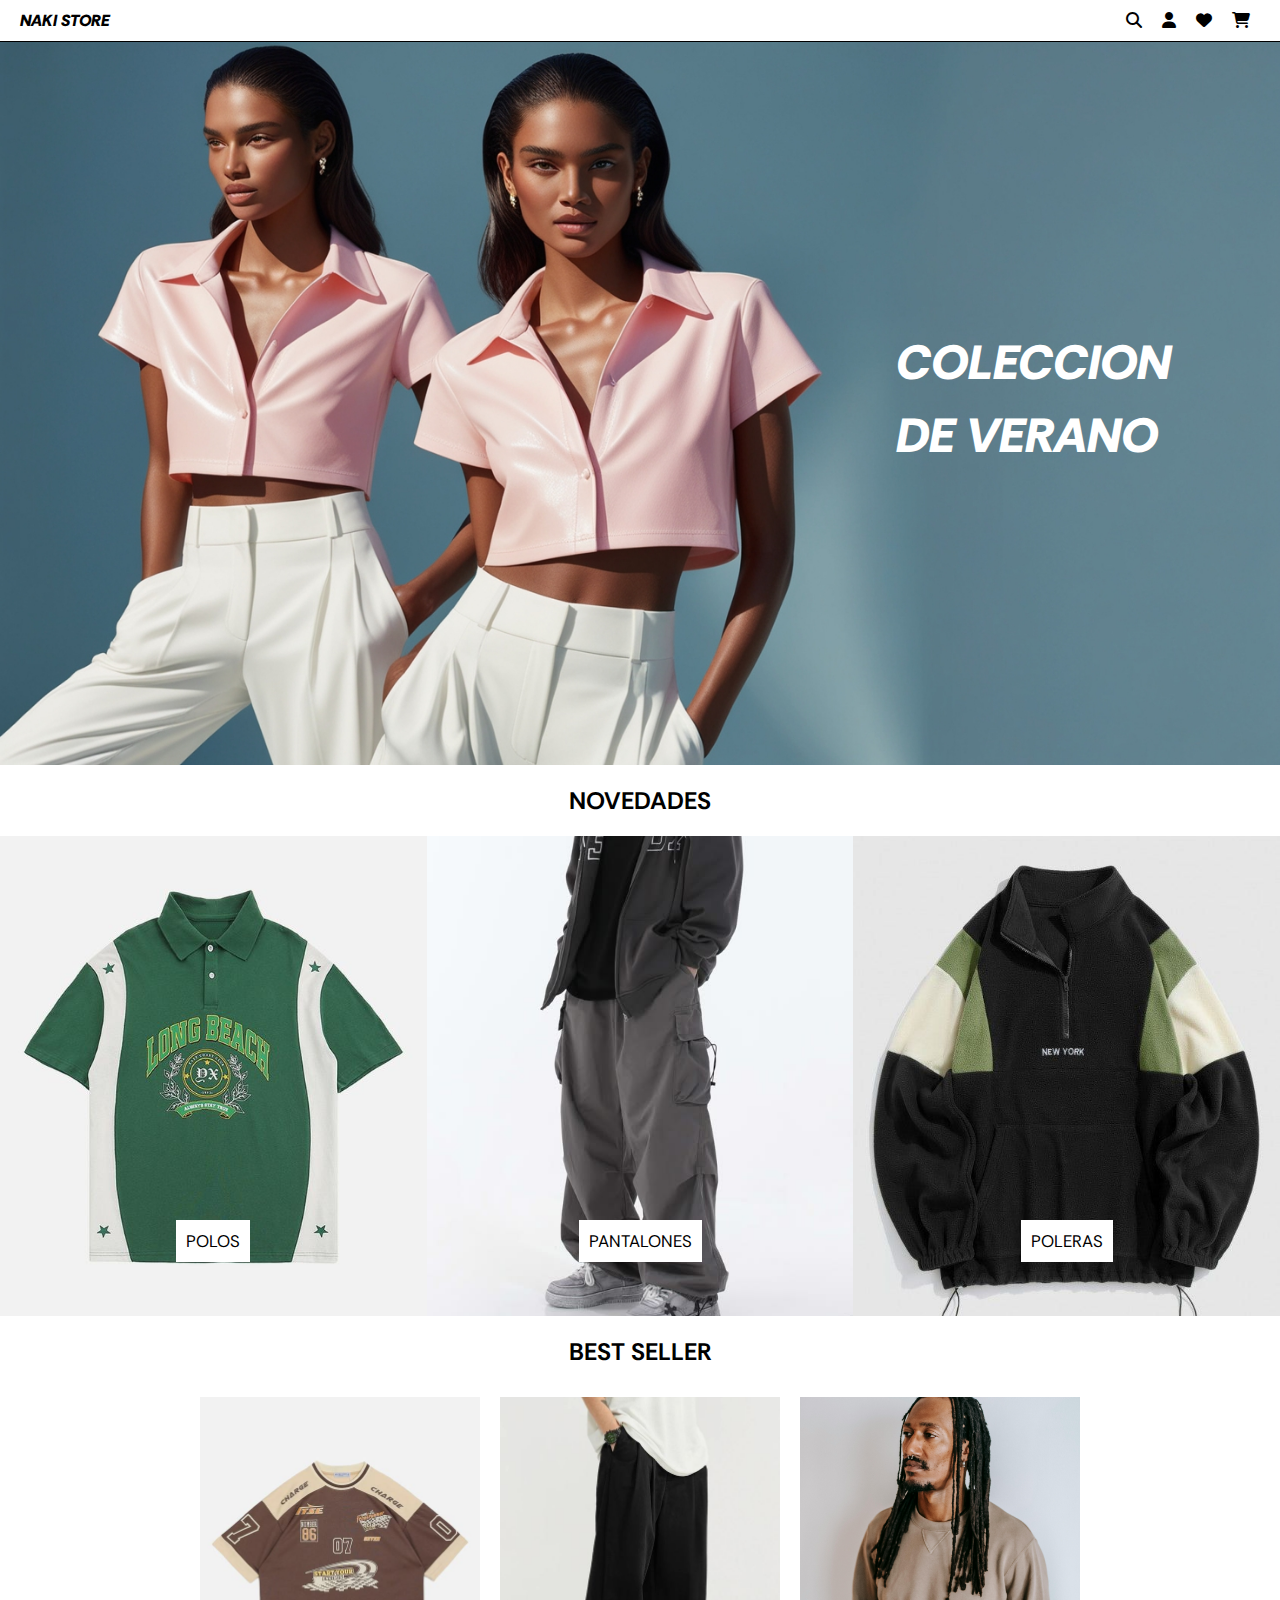
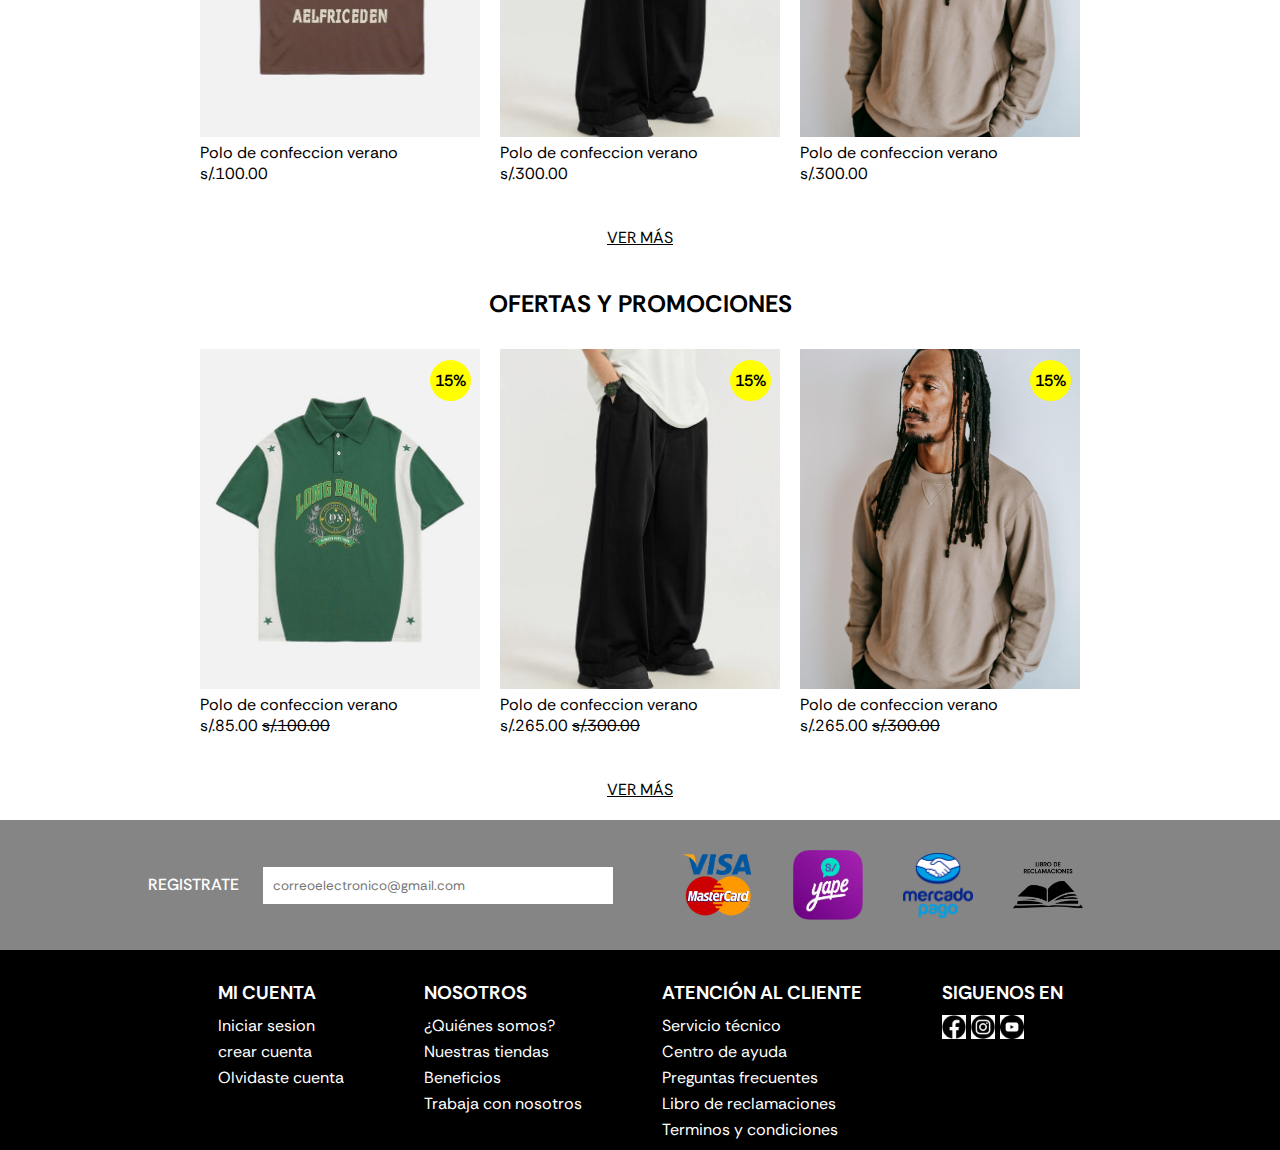
<file: paginas/index.html>
<!DOCTYPE html>
<html lang="en">
<head>
    <meta charset="UTF-8">
    <meta name="viewport" content="width=device-width, initial-scale=1.0">
    <title>NAKI STORE</title>
    <link rel="stylesheet" href="../css/index.css">
    <link rel="stylesheet" href="https://cdnjs.cloudflare.com/ajax/libs/font-awesome/6.6.0/css/all.min.css">
    <link rel="preconnect" href="https://fonts.googleapis.com">
    <link rel="preconnect" href="https://fonts.gstatic.com" crossorigin>
    <link href="https://fonts.googleapis.com/css2?family=Rethink+Sans:ital,wght@0,400..800;1,400..800&display=swap" rel="stylesheet">
</head>
<body>
    <header>
        <nav>
            <div class="logo">
                <h1>NAKI STORE</h1>
            </div>
            <div class="iconos-header">
                <a class="icono" id="buscar" href="#"><i class="fa-solid fa-magnifying-glass"></i></a>
                <a href="login.html"><i class="fa-solid fa-user"></i></a>
                <a href="#"><i class="fa-solid fa-heart"></i></a>
                <a href="carrito-compras.html"><i class="fa-solid fa-cart-shopping"></i></a>
            </div>
        </nav>
        <div class="buscador">
            <input type="text" placeholder="Buscar">
        </div>
    </header>
    <section>
        <div class="banner">
            <div class="imagen-banner">
                <img src="../imagenes/Modelo_fondo_azul.jpg" alt="">
            </div>
            <div class="titulo-banner">
                <span class="primera-linea">COLECCION</span>
                <span class="segunda-linea">DE VERANO</span>
            </div>
        </div>
    </section>
    <main>
        <div class="contenedor-novedades">
            <h2 class="titulo-novedades">NOVEDADES</h2>
            <div class="coleccion-novedades">
                <div class="imagen-novedades">
                    <img src="../imagenes/poloVerde.jpg" alt="polo de color negro">
                    <a href="polos.html">POLOS</a>
                </div>
                <div class="imagen-novedades">
                    <img src="../imagenes/pantalones gris.jpg" alt="polo de color negro">
                    <a href="pantalones.html">PANTALONES</a>
                </div>
                <div class="imagen-novedades">
                    <img src="../imagenes/poleraNegraVerde.jpg" alt="polo de color negro">
                    <a href="poleras.html">POLERAS</a>
                </div>
            </div>
        </div>
        <div class="contenedor-bestseller">
            <h2 class="titulo-bestseller">BEST SELLER</h2>
            <div class="carrusel-bestseller">
                <div class="coleccion-bestseller">
                    <div class="tarjeta-bestseller">
                        <img src="../imagenes/polocafe.jpg" alt="polo de color negro">
                        <div class="contenido">
                            <p>Polo de confeccion verano</p>
                            <p>s/.100.00 </p>
                            <div class="color"></div>
                            <div class="color"></div>
                            <div class="color"></div>
                        </div>
                    </div>
                    <div class="tarjeta-bestseller">
                        <img src="../imagenes/pantalones.jpg" alt="polo de color negro">
                        <div class="contenido">
                            <p>Polo de confeccion verano</p>
                            <p>s/.300.00 </p>
                            <div class="color"></div>
                            <div class="color"></div>
                            <div class="color"></div>
                        </div>
                    </div>
                    <div class="tarjeta-bestseller">
                        <img src="../imagenes/polera.jpg" alt="polo de color negro">
                        <div class="contenido">
                            <p>Polo de confeccion verano</p>
                            <p>s/.300.00 </p>
                            <div class="color"></div>
                            <div class="color"></div>
                            <div class="color"></div>
                        </div>
                    </div>
                </div>
            </div>
            <a class="ver-mas" href="#">VER MÁS</a>
        </div>
        <div class="contenedor-ofertas">
            <h2 class="titulo-ofertas">OFERTAS Y PROMOCIONES</h2>
            <div class="carrusel-ofertas">
                <div class="coleccion-ofertas">
                    <div class="tarjeta-ofertas">
                        <img src="../imagenes/polo2.jpg" alt="polo de color negro">
                        <div class="contenido">
                            <p>Polo de confeccion verano</p>
                            <p>s/.85.00 <s>s/.100.00</s></p>
                            <div class="color"></div>
                            <div class="color"></div>
                            <div class="color"></div>
                        </div>
                        <div class="descuento">15%</div>
                    </div>
                    <div class="tarjeta-ofertas">
                        <img src="../imagenes/pantalones.jpg" alt="polo de color negro">
                        <div class="contenido">
                            <p>Polo de confeccion verano</p>
                            <p>s/.265.00 <s>s/.300.00</s></p>
                            <div class="color"></div>
                            <div class="color"></div>
                            <div class="color"></div>
                        </div>
                        <div class="descuento">15%</div>
                    </div>
                    <div class="tarjeta-ofertas">
                        <img src="../imagenes/polera.jpg" alt="polo de color negro">
                        <div class="contenido">
                            <p>Polo de confeccion verano</p>
                            <p>s/.265.00 <s>s/.300.00</s></p>
                            <div class="color"></div>
                            <div class="color"></div>
                            <div class="color"></div>
                        </div>
                        <div class="descuento">15%</div>
                    </div>
                </div>
            </div>
            <a class="ver-mas" href="#">VER MÁS</a>
        </div>
        <div class="contenedor-registro">
            <div class="registro">
                <span>REGISTRATE</span>
                <input type="text" placeholder="correoelectronico@gmail.com">
            </div>
            <div class="metodos-pago">
                <img src="../imagenes/visa.png" alt="logo de yape">
                <img src="../imagenes/yape.webp" alt="logo de yape">
                <img src="../imagenes/mercadopago.png" alt="logo de yape">
                <img src="../imagenes/LIBRO-RECLAMACIONES-negro.png" alt="logo de yape">
            </div>
        </div>
    </main>
        
    <footer>
        <div class="lista">
            <h3>MI CUENTA</h3>
            <ul>
                <li><a href="">Iniciar sesion</a></li>
                <li><a href="">crear cuenta</a></li>
                <li><a href="">Olvidaste cuenta</a></li>
            </ul>
        </div>
        <div class="lista">
            <h3>NOSOTROS</h3>
            <ul>
                <li class="item-lista"><a href="#">¿Quiénes somos?</a></li>
                <li class="item-lista"><a href="#">Nuestras tiendas</a></li>
                <li class="item-lista"><a href="#">Beneficios</a></li>
                <li class="item-lista"><a href="#">Trabaja con nosotros</a></li>
            </ul>
        </div>
        <div class="lista">
            <h3>ATENCIÓN AL CLIENTE</h3>
            <ul>
                <li class="item-lista"><a href="#">Servicio técnico</a></li>
                <li class="item-lista"><a href="#">Centro de ayuda</a></li>
                <li class="item-lista"><a href="#">Preguntas frecuentes</a></li>
                <li class="item-lista"><a href="#">Libro de reclamaciones</a></li>
                <li class="item-lista"><a href="#">Terminos y condiciones</a></li>
            </ul>
        </div>
        <div class="lista">
            <h3>SIGUENOS EN</h3>
            <ul class="redes-sociales">
                <li class="item-lista"><a href="#"><img src="../imagenes/facebook.png" alt="logo de facebook"></a></li>
                <li class="item-lista"><a href="#"><img src="../imagenes/instagram.png" alt="logo de instagram"></a></li>
                <li class="item-lista"><a href="#"><img src="../imagenes/youtube.png" alt="logo de youtube"></a></li>
            </ul>
        </div>
    </footer>
<script src="index.js"></script>
</body>
</html>
</file>
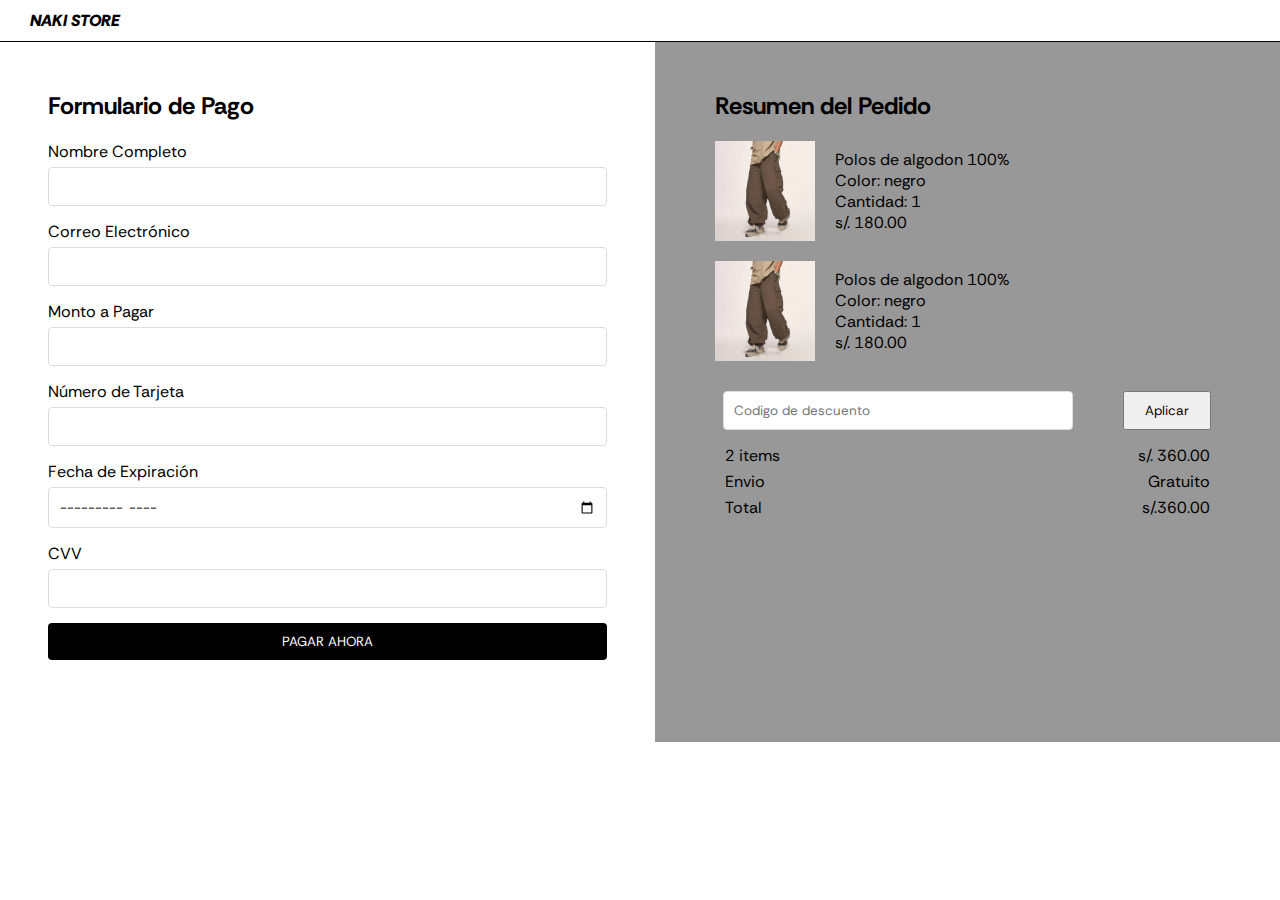
<file: paginas/carrito-compras.html>
<!DOCTYPE html>
<html lang="es">
<head>
    <meta charset="UTF-8">
    <meta name="viewport" content="width=device-width, initial-scale=1.0">
    <link rel="stylesheet" href="../css/carritocompras.css">
    <link rel="preconnect" href="https://fonts.googleapis.com">
    <link rel="preconnect" href="https://fonts.gstatic.com" crossorigin>
    <link href="https://fonts.googleapis.com/css2?family=Rethink+Sans:ital,wght@0,400..800;1,400..800&display=swap" rel="stylesheet">
    <title>Formulario de Pago </title>
</head>
<body>
    <header>
        <nav>
            <div class="logo">
                <h1><a href="index.html">NAKI STORE</a></h1>
            </div>
        </nav>
    </header>
    <div class="formulario">
        <div class="container">
            <h2>Formulario de Pago</h2>
            <form id="payment-form">
                <div class="form-group">
                    <label for="nombre">Nombre Completo</label>
                    <input type="text" id="nombre" name="nombre" required>
                </div>
                <div class="form-group">
                    <label for="email">Correo Electrónico</label>
                    <input type="email" id="email" name="email" required>
                </div>
                <div class="form-group">
                    <label for="monto">Monto a Pagar</label>
                    <input type="number" id="monto" name="monto" required>
                </div>
                <div class="form-group">
                    <label for="tarjeta">Número de Tarjeta</label>
                    <input type="text" id="tarjeta" name="tarjeta" required>
                </div>
                <div class="form-group">
                    <label for="fecha-expiracion">Fecha de Expiración</label>
                    <input type="month" id="fecha-expiracion" name="fecha-expiracion" required>
                </div>
                <div class="form-group">
                    <label for="cvv">CVV</label>
                    <input type="text" id="cvv" name="cvv" required>
                </div>
                <button type="submit" class="btn">PAGAR AHORA</button>
            </form>
        </div>
        <div class="resumen-pedido">
            <h2>Resumen del Pedido</h2>
            <div class="pedido">
                <img src="../imagenes/pantalonCafe.jpg" alt="polo">
                <div class="contenido">
                    <p>Polos de algodon 100%</p>
                    <p>Color: negro</p>
                    <p>Cantidad: 1</p>
                    <p>s/. 180.00</p>
                </div>
            </div>
            <div class="pedido">
                <img src="../imagenes/pantalonCafe.jpg" alt="polo">
                <div class="contenido">
                    <p>Polos de algodon 100%</p>
                    <p>Color: negro</p>
                    <p>Cantidad: 1</p>
                    <p>s/. 180.00</p>
                </div>
            </div>
            <div class="codigo-descuento">
                <input type="text" placeholder="Codigo de descuento">
                <button>Aplicar</button>
            </div>
            <div class="monto">
                <p>2 items</p>
                <p>s/. 360.00</p>
            </div>
            <div class="envio">
                <p>Envio</p>
                <p>Gratuito</p>
            </div>
            <div class="total">
                <p>Total</p>
                <p>s/.360.00</p>
            </div>
        </div>
    </div>
</body>
</html>
</file>
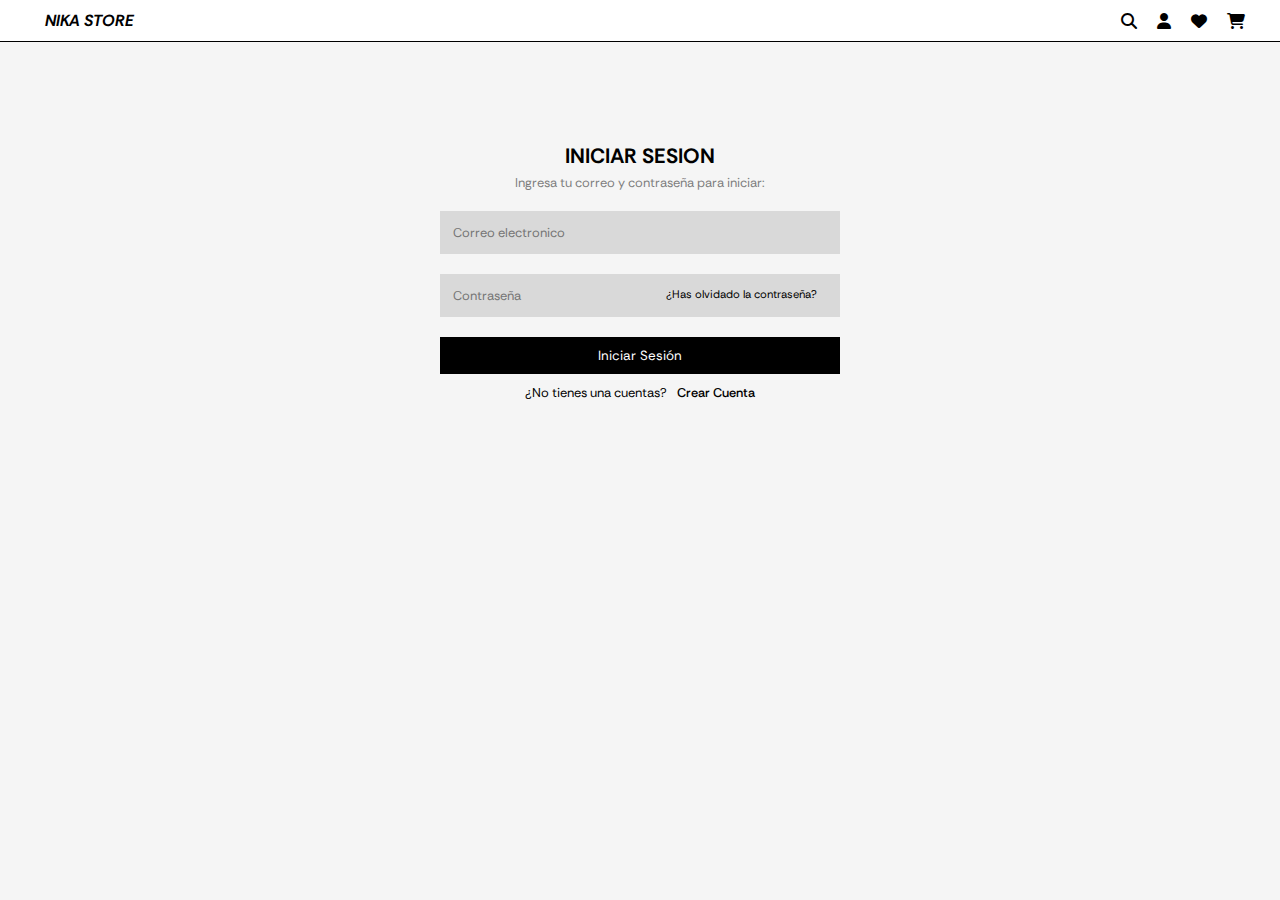
<file: paginas/login.html>
<!DOCTYPE html>
<html lang="en">
<head>
    <meta charset="UTF-8">
    <meta name="viewport" content="width=device-width, initial-scale=1.0">
    <title>Iniciar Sesion</title>
    <link rel="stylesheet" href="../css/login.css">
    <link rel="stylesheet" href="https://cdnjs.cloudflare.com/ajax/libs/font-awesome/6.6.0/css/all.min.css">
    <link rel="preconnect" href="https://fonts.googleapis.com">
    <link rel="preconnect" href="https://fonts.gstatic.com" crossorigin>
    <link href="https://fonts.googleapis.com/css2?family=Rethink+Sans:ital,wght@0,400..800;1,400..800&display=swap" rel="stylesheet">
</head>
</head>
<body>
    <header>
        <div class="navegacion">
            <div class="logo">
                <span id="logo_naki"><h1><a href="index.html">NIKA STORE</a></h1></span>
            </div>
            <div class="contenedor-iconos">
                <div class="icono">
                    <a href="#"><i class="fa-solid fa-magnifying-glass"></i></i></a>
                </div>
                <div class="icono">
                    <a href="login.html"><i class="fa-solid fa-user"></i></a>
                </div>
                <div class="icono">
                    <a href="#"><i class="fa-solid fa-heart"></i></a>
                </div>
                <div class="icono">
                    <a href="carrito-compras.html"><i class="fa-solid fa-cart-shopping"></i></a>
                </div>
            </div>
        </div>
    </header>
    <form action="#" class="formulario">
        <p class="primera-linea">INICIAR SESION</p>
        <p class="segunda-linea">Ingresa tu correo y contraseña para iniciar:</p>
        <div class="correo">
            <input type="text" placeholder="Correo electronico">
        </div>
        <div class="contrasena">
            <input type="password" placeholder="Contraseña">
            <p class="contrasena-olvidada"><a href="#">¿Has olvidado la contraseña?</a></p>
        </div>
        <div class="boton-iniciar-sesion">
            <button>Iniciar Sesión</button>
        </div>
        <di class="crear-cuenta">
            <span>¿No tienes una cuentas?<a href="#">Crear Cuenta</a></span>
        </di>
    </form>
</body>
</html>
</file>
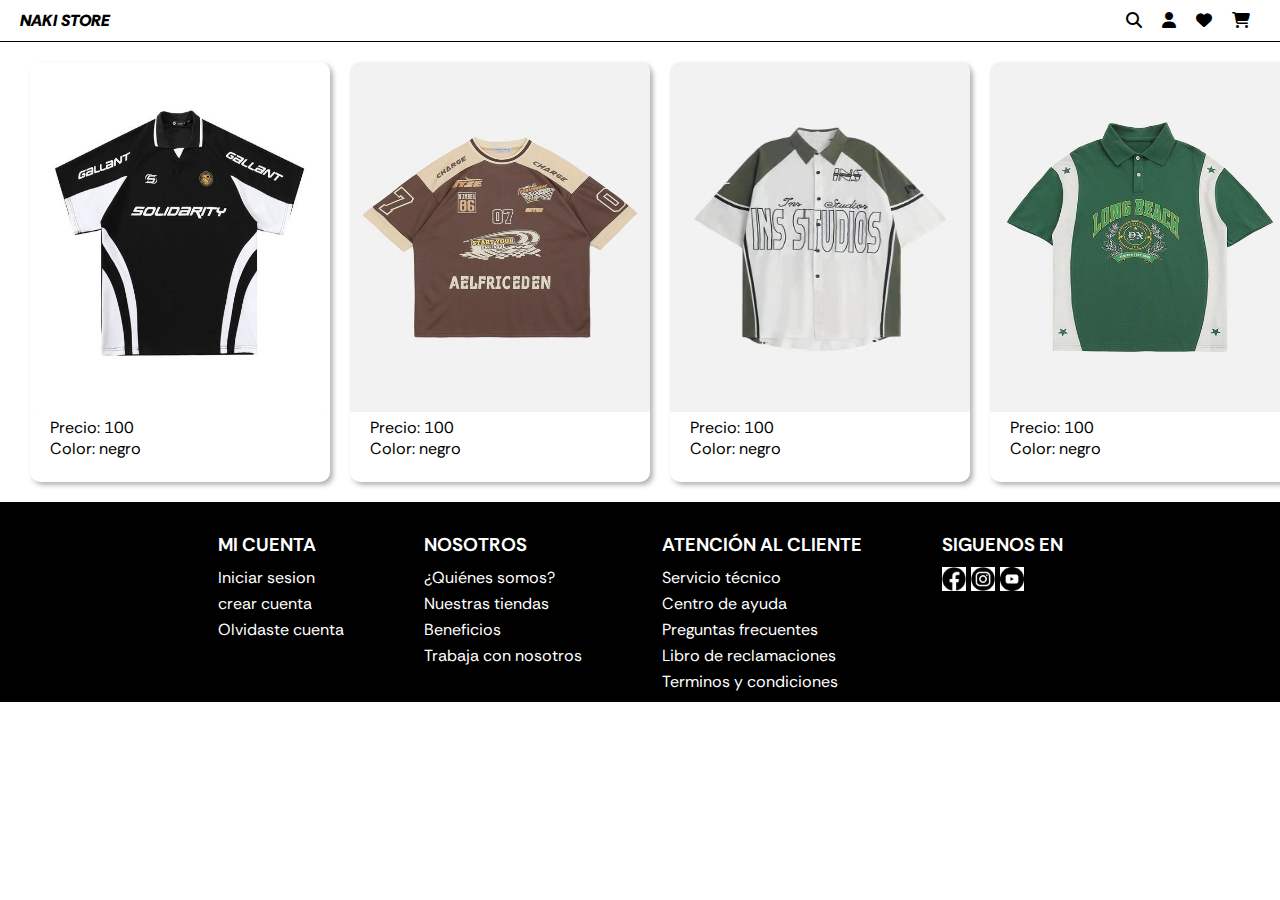
<file: paginas/pantalones.html>
<!DOCTYPE html>
<html lang="en">
<head>
    <meta charset="UTF-8">
    <meta name="viewport" content="width=device-width, initial-scale=1.0">
    <title>pantalones</title>
    <link rel="stylesheet" href="../css/pantalones.css">
    <link rel="stylesheet" href="https://cdnjs.cloudflare.com/ajax/libs/font-awesome/6.6.0/css/all.min.css">
    <link rel="preconnect" href="https://fonts.googleapis.com">
    <link rel="preconnect" href="https://fonts.gstatic.com" crossorigin>
    <link href="https://fonts.googleapis.com/css2?family=Rethink+Sans:ital,wght@0,400..800;1,400..800&display=swap" rel="stylesheet">
</head>
<body>
    <header>
        <nav>
            <div class="logo">
                <h1>NAKI STORE</h1>
            </div>
            <div class="iconos-header">
                <a class="icono" id="buscar" href="#"><i class="fa-solid fa-magnifying-glass"></i></a>
                <a href="login.html"><i class="fa-solid fa-user"></i></a>
                <a href="#"><i class="fa-solid fa-heart"></i></a>
                <a href="carrito-compras.html"><i class="fa-solid fa-cart-shopping"></i></a>
            </div>
        </nav>
        <div class="buscador">
            <input type="text" placeholder="Buscar">
        </div>
    </header>
    <main id="contenedor">
        
    </main>
    <footer>
        <div class="lista">
            <h3>MI CUENTA</h3>
            <ul>
                <li><a href="">Iniciar sesion</a></li>
                <li><a href="">crear cuenta</a></li>
                <li><a href="">Olvidaste cuenta</a></li>
            </ul>
        </div>
        <div class="lista">
            <h3>NOSOTROS</h3>
            <ul>
                <li class="item-lista"><a href="#">¿Quiénes somos?</a></li>
                <li class="item-lista"><a href="#">Nuestras tiendas</a></li>
                <li class="item-lista"><a href="#">Beneficios</a></li>
                <li class="item-lista"><a href="#">Trabaja con nosotros</a></li>
            </ul>
        </div>
        <div class="lista">
            <h3>ATENCIÓN AL CLIENTE</h3>
            <ul>
                <li class="item-lista"><a href="#">Servicio técnico</a></li>
                <li class="item-lista"><a href="#">Centro de ayuda</a></li>
                <li class="item-lista"><a href="#">Preguntas frecuentes</a></li>
                <li class="item-lista"><a href="#">Libro de reclamaciones</a></li>
                <li class="item-lista"><a href="#">Terminos y condiciones</a></li>
            </ul>
        </div>
        <div class="lista">
            <h3>SIGUENOS EN</h3>
            <ul class="redes-sociales">
                <li class="item-lista"><a href="#"><img src="../imagenes/facebook.png" alt="logo de facebook"></a></li>
                <li class="item-lista"><a href="#"><img src="../imagenes/instagram.png" alt="logo de instagram"></a></li>
                <li class="item-lista"><a href="#"><img src="../imagenes/youtube.png" alt="logo de youtube"></a></li>
            </ul>
        </div>
    </footer>
<script src="pantalones.js"></script>
</body>
</html>
</file>
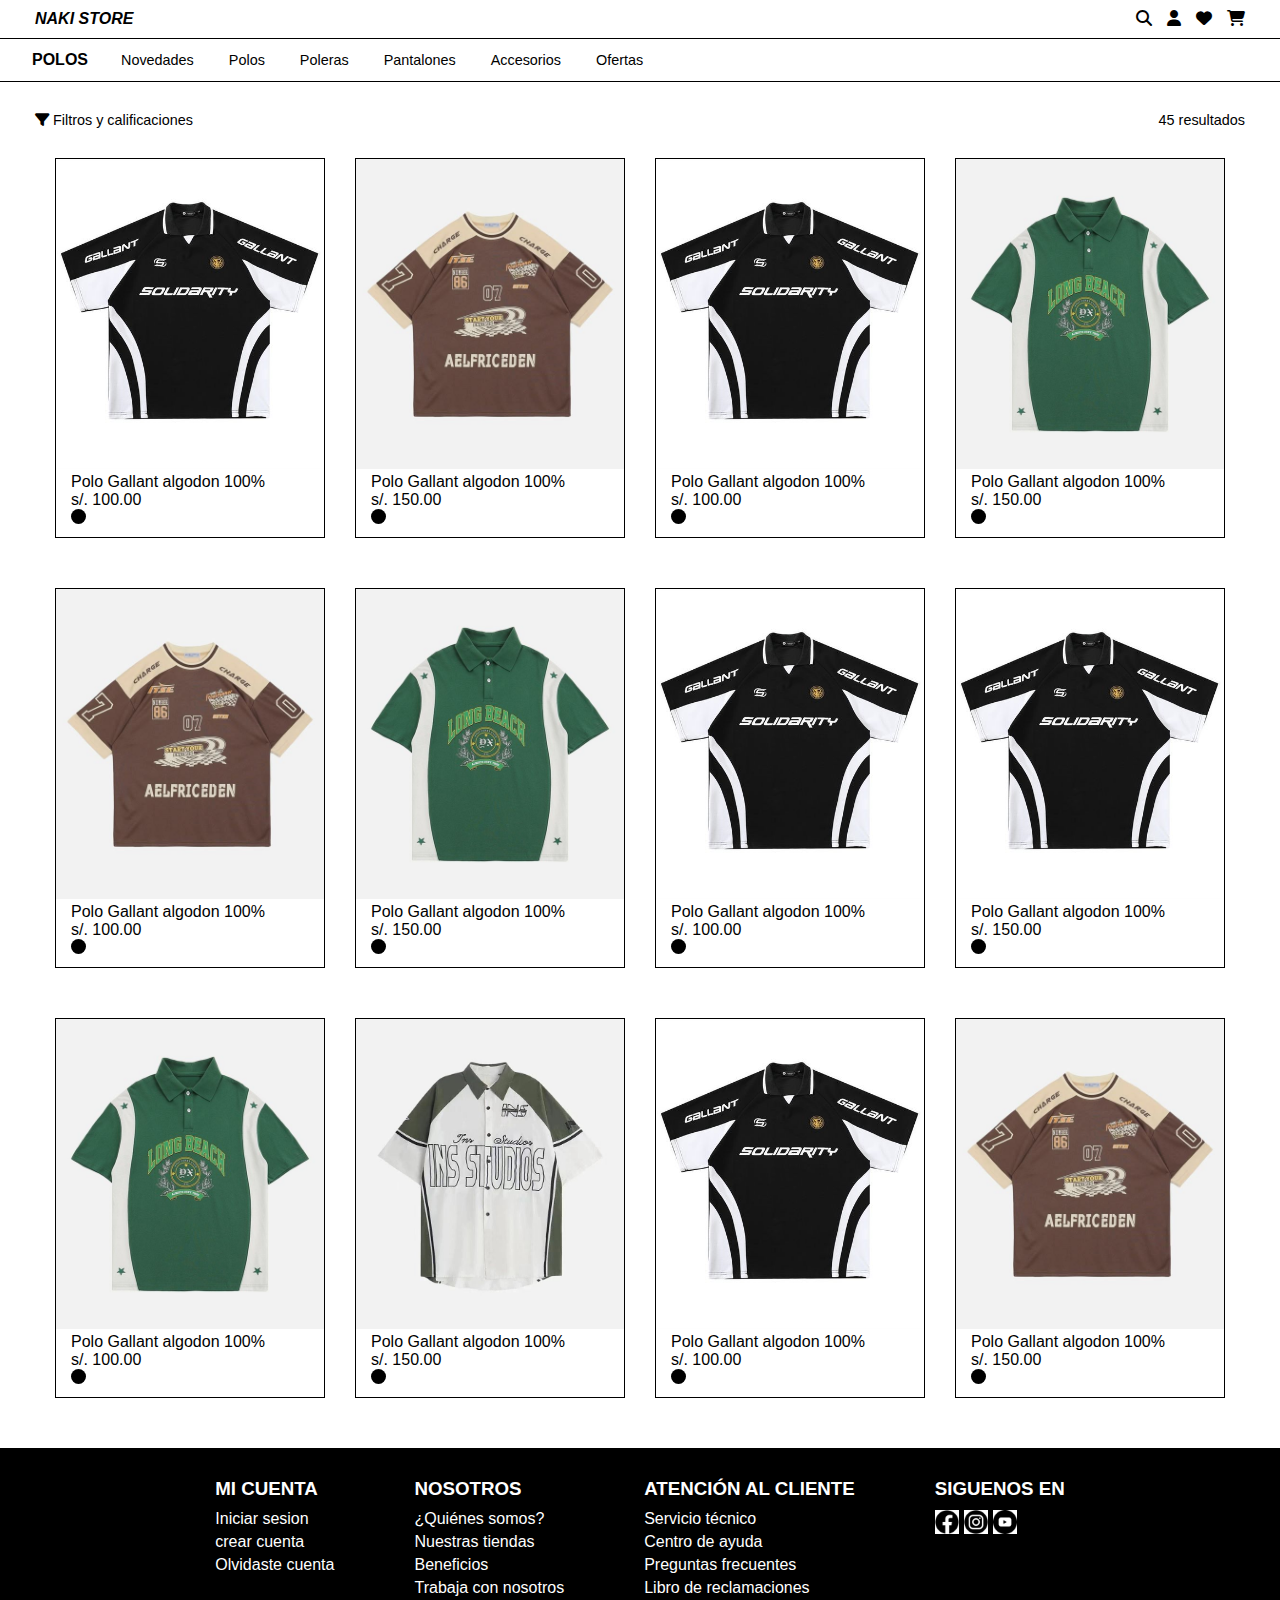
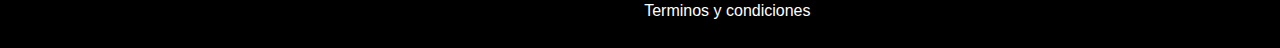
<file: paginas/polos.html>
<!DOCTYPE html>
<html lang="en">
<head>
    <meta charset="UTF-8">
    <meta name="viewport" content="width=device-width, initial-scale=1.0">
    <title>Document</title>
    <link rel="stylesheet" href="../css/polos.css">
    <link rel="stylesheet" href="https://cdnjs.cloudflare.com/ajax/libs/font-awesome/6.6.0/css/all.min.css">
</head>
<body>
    <header>
        <div class="navegacion">
            <div class="logo">
                <a id="logo-naki" href="index.html">NAKI STORE</a>
            </div>
            <div class="contenedor-iconos">
                <div class="icono">
                    <a href="#"><i class="fa-solid fa-magnifying-glass"></i></a>
                </div>
                <div class="icono">
                    <a href="login.html"><i class="fa-solid fa-user"></i></a>
                </div>
                <div class="icono">
                    <a href="registred"><i class="fa-solid fa-heart"></i></a>
                </div>
                <div class="icono">
                    <a href="registred"><i class="fa-solid fa-cart-shopping"></i></a>
                </div>
            </div>
        </div>
    </header>
    <nav>
        <div class="contenedor-productos">
            <div class="producto-seleccion">
                <li class="producto-seccion"><a href="#">POLOS</a></li>
            </div>
            <div>
                <ul class="lista-productos">
                    <li><a href="#">Novedades</a></li>
                    <li><a href="#">Polos</a></li>
                    <li><a href="#">Poleras</a></li>
                    <li><a href="#">Pantalones</a></li>
                    <li><a href="#">Accesorios</a></li>
                    <li><a href="#">Ofertas</a></li>
                </ul>
            </div>
            </div>
    </nav>
    <main>
        <div class="contenedor-filtros">
            <div class="filtros">
                <i class="fa-solid fa-filter"></i>
                <span>Filtros y calificaciones </span>
            </div>
            <div class="resultados">
                <span class="resultados">45 resultados</span>
            </div>
        </div>
        <div class="polos">
            <div class="tarjeta-producto">
                <img src="../imagenes/polos.jpg" alt="">
                <div class="contenido">
                    <p>Polo Gallant algodon 100%</p>
                    <p>s/. 100.00</p>
                    <div class="color"></div>
                </div>
            </div>
            <div class="tarjeta-producto">
                <img src="../imagenes/polocafe.jpg" alt="">
                <div class="contenido">
                    <p>Polo Gallant algodon 100%</p>
                    <p>s/. 150.00</p>
                    <div class="color"></div>
                </div>
            </div>
            <div class="tarjeta-producto">
                <img src="../imagenes/polos.jpg" alt="">
                <div class="contenido">
                    <p>Polo Gallant algodon 100%</p>
                    <p>s/. 100.00</p>
                    <div class="color"></div>
                </div>
            </div>
            <div class="tarjeta-producto">
                <img src="../imagenes/polo2.jpg" alt="">
                <div class="contenido">
                    <p>Polo Gallant algodon 100%</p>
                    <p>s/. 150.00</p>
                    <div class="color"></div>
                </div>
            </div>
        </div>
        <div class="polos">
            <div class="tarjeta-producto">
                <img src="../imagenes/polocafe.jpg" alt="">
                <div class="contenido">
                    <p>Polo Gallant algodon 100%</p>
                    <p>s/. 100.00</p>
                    <div class="color"></div>
                </div>
            </div>
            <div class="tarjeta-producto">
                <img src="../imagenes/poloVerde.jpg" alt="">
                <div class="contenido">
                    <p>Polo Gallant algodon 100%</p>
                    <p>s/. 150.00</p>
                    <div class="color"></div>
                </div>
            </div>
            <div class="tarjeta-producto">
                <img src="../imagenes/polos.jpg" alt="">
                <div class="contenido">
                    <p>Polo Gallant algodon 100%</p>
                    <p>s/. 100.00</p>
                    <div class="color"></div>
                </div>
            </div>
            <div class="tarjeta-producto">
                <img src="../imagenes/polos.jpg" alt="">
                <div class="contenido">
                    <p>Polo Gallant algodon 100%</p>
                    <p>s/. 150.00</p>
                    <div class="color"></div>
                </div>
            </div>
        </div>
        <div class="polos">
            <div class="tarjeta-producto">
                <img src="../imagenes/polo2.jpg" alt="">
                <div class="contenido">
                    <p>Polo Gallant algodon 100%</p>
                    <p>s/. 100.00</p>
                    <div class="color"></div>
                </div>
            </div>
            <div class="tarjeta-producto">
                <img src="../imagenes/poloGrisBlanco.jpg" alt="">
                <div class="contenido">
                    <p>Polo Gallant algodon 100%</p>
                    <p>s/. 150.00</p>
                    <div class="color"></div>
                </div>
            </div>
            <div class="tarjeta-producto">
                <img src="../imagenes/polos.jpg" alt="">
                <div class="contenido">
                    <p>Polo Gallant algodon 100%</p>
                    <p>s/. 100.00</p>
                    <div class="color"></div>
                </div>
            </div>
            <div class="tarjeta-producto">
                <img src="../imagenes/polocafe.jpg" alt="">
                <div class="contenido">
                    <p>Polo Gallant algodon 100%</p>
                    <p>s/. 150.00</p>
                    <div class="color"></div>
                </div>
            </div>
        </div>
    </main>
    <footer>
        <div class="contenedor-footer">
            <div class="lista">
                <h3>MI CUENTA</h3>
                <ul>
                    <li><a href="">Iniciar sesion</a></li>
                    <li><a href="">crear cuenta</a></li>
                    <li><a href="">Olvidaste cuenta</a></li>
                </ul>
            </div>
            <div class="lista">
                <h3>NOSOTROS</h3>
                <ul>
                    <li class="item-lista"><a href="#">¿Quiénes somos?</a></li>
                    <li class="item-lista"><a href="#">Nuestras tiendas</a></li>
                    <li class="item-lista"><a href="#">Beneficios</a></li>
                    <li class="item-lista"><a href="#">Trabaja con nosotros</a></li>
                </ul>
            </div>
            <div class="lista">
                <h3>ATENCIÓN AL CLIENTE</h3>
                <ul>
                    <li class="item-lista"><a href="#">Servicio técnico</a></li>
                    <li class="item-lista"><a href="#">Centro de ayuda</a></li>
                    <li class="item-lista"><a href="#">Preguntas frecuentes</a></li>
                    <li class="item-lista"><a href="#">Libro de reclamaciones</a></li>
                    <li class="item-lista"><a href="#">Terminos y condiciones</a></li>
                </ul>
            </div>
            <div class="lista">
                <h3>SIGUENOS EN</h3>
                <ul class="redes-sociales">
                    <li class="item-lista"><a href="#"><img src="../imagenes/facebook.png" alt="logo de facebook"></a></li>
                    <li class="item-lista"><a href="#"><img src="../imagenes/instagram.png" alt="logo de instagram"></a></li>
                    <li class="item-lista"><a href="#"><img src="../imagenes/youtube.png" alt="logo de youtube"></a></li>
                </ul>
            </div>
        </div>
    </footer>
</body>
</html>
</file>
<file: css/index.css>
*,body{
    font-family: "Rethink Sans", sans-serif;
    margin: 0;
    padding: 0;
    box-sizing: border-box;
}
header{
    overflow: hidden;
    position: relative;
}
.logo h1{
    font-size: 1rem;
    font-weight: 800;
    font-style: italic;
}
nav{
    display: flex;
    justify-content: space-between;
    align-items: center;
    padding: 0 20px;
    border-bottom: solid 1px black;
}
.iconos-header{
    display: flex;
    align-items: center;
    justify-content: center;
}
.iconos-header a{
    text-decoration: none;
    padding: 10px;
}
i{
    color: black;
}
.buscador{
    width: 100%;
    background-color: white;
    margin-left: 35px;
    position: absolute;
    
}
.buscador input{
    border: none;
    display: inline-block;
    padding: 10px 0;
    outline: none;
}


/* -----------------------banner--------------------- */
.banner{
    position: relative;
    width: 100%;
}
.imagen-banner img{
    width: 100%;
    display: block;
}
.primera-linea {
    position: absolute;
    left: 70%;
    top: 40%;
    color: white;
    font-size: 3rem;
    font-weight: 800;
    font-style: italic;
    /* border: solid 1px black; */
}
.segunda-linea {
    position: absolute;
    left: 70%;
    top: 50%;
    color: white;
    font-size: 3rem;
    font-weight: 800;
    font-style: italic;
}
/* -----------------------------NOVEDADES---------------------- */
.contenedor-novedades{
    width: 100%;
    /* border: solid 1px black; */
}
.titulo-novedades{
    text-align: center;
    margin: 20px 0;
}
.coleccion-novedades{
    width: 100%;
    display: flex;
    justify-content: center;
    align-items: center;
}
.imagen-novedades{
    width: 100%;
    overflow: hidden;
    position: relative;
    display: flex;
    justify-content: center;
}
.imagen-novedades img{
    width: 100%;
    max-height: 480px;
    object-fit: cover;
}
.imagen-novedades a{
    text-decoration: none;
    color: black;
    font-size: 1.05rem;
    padding:10px;
    border: none;
    background-color: white;
    position: absolute;
    top: 80%;
    transition: color 0.3s ease;
    &:hover{
        background-color: black;
        color: white;
    }
}
/* -----------------------BEST SELLER----------------------- */
.contenedor-bestseller{
    width: 100%;
    /* border: solid 1px black; */
}
.titulo-bestseller{
    text-align: center;
    margin: 20px 0;
}
.carrusel-bestseller{
    width: 100%;
    display: flex;
    justify-content: center;
    overflow: auto;
}
.coleccion-bestseller{
    width: 90%;
    height: auto;
    display: flex;
    justify-content: center;
    align-items: center;
    /* border: solid 1px black; */
}
.tarjeta-bestseller{
    width: 300px;
    height: 420px;
    padding: 10px;
    /* border: solid 1px black; */
}
.tarjeta-bestseller img{
    width: 100%;
    height: 85%;
    object-fit: cover;
}
.ver-mas{
    display: block;
    text-align: center;
    padding: 20px 0;
    /* text-decoration: none; */
    color:black;
    /* border: solid 1px black; */
}
/* -----------------------------OFERTA Y PROCIONES-------------------- */
.contenedor-ofertas{
    width: 100%;
    /* border: solid 1px black; */
}
.titulo-ofertas{
    text-align: center;
    margin: 20px 0;
}
.carrusel-ofertas{
    width: 100%;
    display: flex;
    justify-content: center;
    overflow: auto;
}
.coleccion-ofertas{
    width: 90%;
    height: auto;
    display: flex;
    justify-content: center;
    align-items: center;
    /* border: solid 1px black; */
}
.tarjeta-ofertas{
    width: 300px;
    height: 420px;
    padding: 10px;
    position: relative;
    /* border: solid 1px black; */
}
.tarjeta-ofertas img{
    width: 100%;
    height: 85%;
    object-fit: cover;
}
.descuento{
    position: absolute;
    left: 80%;
    top: 5%;
    background-color: yellow;
    border-radius: 50%;
    padding:10px 5px;
    font-weight: 600;
}
/* -------------------------------REGISTRO----------------------- */
.contenedor-registro{
    width: 100%;
    height: 130px;
    display: flex;
    justify-content: center;
    align-items: center;
    background-color: rgb(133, 133, 133);
}
.registro span{
    margin: 0 20px;
    font-weight: 500;
    color: white;
}
.registro input{
    padding: 10px;
    width: 350px;
    border: none;
}
.metodos-pago{
    display: flex;
    justify-content: space-between;
    align-items: center;
    overflow: hidden;
    padding: 0 50px;
}
.metodos-pago img{
    width: 70px;
    margin: 0 20px;
}


/* ---------------------------FOOTER----------------------- */
footer{
    background-color: black;
    width: 100%;
    min-height: 200px;
    color: white;
    display: flex;
    justify-content: center;
}
.lista{
    margin-top: 30px;
    padding: 0 40px;
}
.lista h3{
    margin-bottom: 10px;
}
.lista li{
    list-style: none;
    margin-bottom: 5px;
}
.lista a{
    color: white;
    text-decoration: none;
}
.redes-sociales{
    display: flex;
}
.lista img{
    width: 24px;
    height: 24px;
    background-color: white; 
    margin-right: 5px;
}
</file>
<file: css/carritocompras.css>
*,body {
    font-family: "Rethink Sans", sans-serif;
    margin: 0;
    padding: 0;
    box-sizing: border-box;
}
header{
    overflow: hidden;
    position: relative;
}
.logo h1{
    font-size: 1rem;
    font-weight: 800;
    font-style: italic;
    padding: 10px;
}
.logo a{
    text-decoration: none;
    color: black;
}
nav{
    display: flex;
    align-items: center;
    padding: 0 20px;
    border-bottom: solid 1px black;
}
.formulario{
    width: 100%;
    display: flex;
    justify-content: center;
    align-items: start;
}
.container {
    width: 100%;
    padding: 48px;
    background-color: white;
}

h2 {
    text-align: left;
    margin-bottom: 20px;
}

.form-group {
    margin-bottom: 15px;
}

label {
    display: block;
    margin-bottom: 5px;
}

input {
    width: 100%;
    padding: 10px;
    border: 1px solid #ddd;
    border-radius: 4px;
    box-sizing: border-box;
}

input:focus {
    border-color: #000000; 
}

.btn {
    width: 100%;
    padding: 10px;
    background-color: #000000; 
    color: white;
    border: none;
    border-radius: 4px;
    cursor: pointer;
}

.resumen-pedido{
    width: 100%;
    height: 700px;
    padding:48px  20px;
    background-color: #989898;
}
.resumen-pedido h2{
    margin-left: 40px;
}
.pedido{
    display: flex;
    justify-content: left;
    align-items: center;
    overflow: hidden;
    margin: 20px 40px;
}
.pedido img{
    width: 100px;
    margin-right:20px ;
}
.codigo-descuento{
    display: flex;
    justify-content: center;
    padding: 10px 0;
}
.codigo-descuento input{
    width: 350px;
}
.codigo-descuento button{
    margin-left: 50px;
    padding: 0 20px ;
}
.monto, .envio, .total{
    display: flex;
    justify-content: space-between;
    margin: 0 50px;
    margin-top: 5px;
}
</file>
<file: css/login.css>
*, a {
    font-family: "Rethink Sans",sans-serif; 
    margin: 0;
    padding: 0;
    box-sizing: border-box;
}

html body {
    background-color: whitesmoke;
    font-size: 1rem;
}
header {
    position: sticky;
    top: 0;
    z-index: 1000; 
}
.navegacion {
    display: flex;
    justify-content: space-between;
    background-color: #ffffff;
    /* padding: 10px; */
    color: black;
    border-bottom: solid 1px black;
    padding: 10px 35px;
}   
.logo #logo_naki {
    font-size: 0.5rem;
    font-style: italic;
    font-weight: bold;
}
div .contenedor-iconos, div .icono, a {
    display: flex;
    justify-content: center;
    align-items: center;
    padding-left: 10px;
    text-decoration: none;
    color: black;
}
/* ------------------------------------FORMULARIO--------------------------------------- */
.formulario{
    max-width: 400px;
    /* border: solid 1px black; */
    height: auto;
    margin: auto;
    margin-top:100px;
}
.primera-linea{
    font-weight: 700;
    font-size: 1.3rem;
    text-align: center;
    margin-bottom: 5px;
}
.segunda-linea{
    /* border: solid 1px black; */
    opacity: 50%;
    font-size: 0.8rem;
    text-align: center;
    margin-bottom: 20px;
}
input {
    width: 100%;
    background-color: #d9d9d9;
    border: solid 1px transparent; 
    padding: 12px;
    margin-bottom: 20px;
    font-size: 0.8rem;
    box-sizing: border-box;
}

input:focus {
    border-color: rgba(0, 0, 0, 0.5); 
    outline: none;
}

.contrasena{
    position: relative;
}
.contrasena-olvidada{
    font-size: 0.7rem;
    position: absolute;
    top: 21%;
    left: 54%;
}
button{
    width: 100%;
    padding: 10px;
    color: white;
    background-color: black;
    border: none;
    cursor: pointer;
}
.crear-cuenta span{
    display: flex;
    justify-content: center;
    font-size: 0.8rem;
    margin-top: 10px;
}
.crear-cuenta a{
    font-weight: 500;
}
</file>
<file: css/pantalones.css>
*,body{
    font-family: "Rethink Sans", sans-serif;
    margin: 0;
    padding: 0;
    box-sizing: border-box;
}
header{
    overflow: hidden;
    position: relative;
}
.logo h1{
    font-size: 1rem;
    font-weight: 800;
    font-style: italic;
}
nav{
    display: flex;
    justify-content: space-between;
    align-items: center;
    padding: 0 20px;
    border-bottom: solid 1px black;
}
.iconos-header{
    display: flex;
    align-items: center;
    justify-content: center;
}
.iconos-header a{
    text-decoration: none;
    padding: 10px;
}
i{
    color: black;
}
.buscador{
    width: 100%;
    background-color: white;
    margin-left: 35px;
    position: absolute;
    
}
.buscador input{
    border: none;
    display: inline-block;
    padding: 10px 0;
    outline: none;
}
main{
    width: 100%;
    margin: 20px;
    display: flex;
    justify-content: center;
    position: relative;
}
.tarjeta{
    overflow: hidden;
    width: 300px;
    height: 420px;
    box-shadow: 3px 3px 5px rgba(0, 0, 0, 0.3);
    border-radius: 10px;
    margin: 0 10px;
    transition: transform 0.3s ease;
    &:hover{
        transform: translatey(-10px);
        box-shadow: 3px 3px 7px rgba(0, 0, 0, 0.5);
    }

}
.imagen img{
    width: 100%;
    height: 350px;
}
.contenido{
    margin: 0 20px;
}

/* ------------------------FOOTER---------------------- */
footer{
    background-color: black;
    width: 100%;
    min-height: 200px;
    color: white;
    display: flex;
    justify-content: center;
}
.lista{
    margin-top: 30px;
    padding: 0 40px;
}
.lista h3{
    margin-bottom: 10px;
}
.lista li{
    list-style: none;
    margin-bottom: 5px;
}
.lista a{
    color: white;
    text-decoration: none;
}
.redes-sociales{
    display: flex;
}
.lista img{
    width: 24px;
    height: 24px;
    background-color: white; 
    margin-right: 5px;
}
</file>
<file: css/polos.css>
*, body{
    text-decoration: none;
    list-style: none;
    margin: 0;
    padding: 0;
    font-family: "Montserrat", sans-serif;
    box-sizing: border-box;
    color: black;
}
/* -------------------------------------HEADER------------------------- */
header {
    position: sticky;
    top: 0;
    z-index: 1000; 
}
.navegacion {
    display: flex;
    justify-content: space-between;
    align-items: center;
    background-color: #ffffff;
    color: black;
    border-bottom: solid 1px black;
    padding: 10px 35px;
}   

#logo-naki {
    font-style: italic;
    font-weight: 800;
    padding: 0;
    margin: 0;
}
.contenedor-iconos {
    display: flex;
    justify-content: space-around;
    text-decoration: none;
    color: black;
    /* border: solid 1px red; */
}
.icono{
    padding-left: 15px;
}
/* -------------------NAV-------------------- */
nav{
    border-bottom: solid 1px black;
    overflow: hidden;
}
.contenedor-productos{
    width: 100%;
    display: flex;
    margin: 12px 32px;
    align-items: center;
}

.lista-productos{
    width: 100%;
    display: flex;
    margin-left: 33px;
    font-size: 0.9rem;
    align-items: center;
}
.lista-productos ul{
    list-style: none;
}
.producto-seccion a{
    font-weight: 600;
}
.lista-productos a{
    text-decoration: none;
    padding-right: 35px;
}
/* ------------------------------MAIN------------------------- */
.contenedor-filtros{
    display: flex;
    justify-content: space-between;
    margin: 30px 35px;
    font-size: 0.9rem;
}
.polos{
    display: flex;
    justify-content: center;
    align-items: center;
    /* border: solid 1px black; */
    margin-bottom: 50px;

}
.tarjeta-producto{
    width: 270px;
    height: 380px;
    border: solid 1px black;
    overflow: hidden;
    margin: 0 15px;
}
.tarjeta-producto img{
    width: 100%;
    height: 82%;
    object-fit: cover;
}
.contenido{
    margin-left: 15px;
}

.color{
    width: 15px;
    height: 15px;
    background-color: black;
    border-radius: 50%;
}
/* -----------------------FOOTER----------------------- */
.contenedor-footer{
    background-color: black;
    width: 100%;
    min-height: 200px;
    color: white;
    display: flex;
    justify-content: center;
}
.lista{
    margin-top: 30px;
    padding: 0 40px;
}
.lista h3{
    margin-bottom: 10px;
    color: white;
}
.lista li{
    list-style: none;
    margin-bottom: 5px;
}
.lista a{
    color: white;
    text-decoration: none;
}
.redes-sociales{
    display: flex;
}
.lista img{
    width: 24px;
    height: 24px;
    background-color: white; 
    margin-right: 5px;
}
</file>
